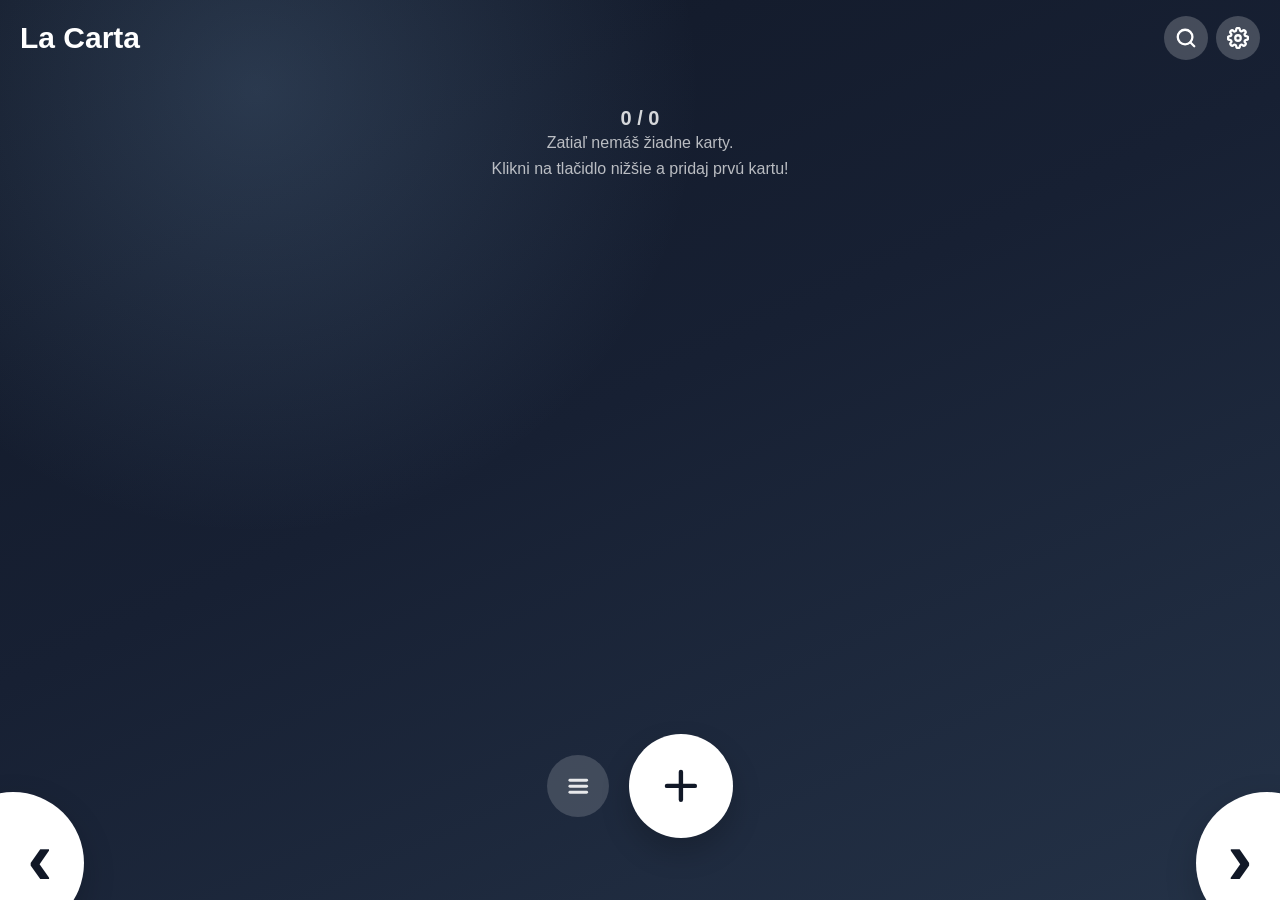
<file: index.html>
<!DOCTYPE html>
<html lang="sk">
<head>
  <meta charset="UTF-8">
  <meta name="viewport" content="width=device-width, initial-scale=1.0, viewport-fit=cover">
  <meta name="theme-color" content="#4A90D9">
  <meta name="apple-mobile-web-app-capable" content="yes">
  <title>La Carta</title>
  <link rel="manifest" href="manifest.json">
  <link rel="icon" href="icons/icon-192.png" type="image/png">
  <link rel="apple-touch-icon" href="icons/icon-192.png">
  <link rel="stylesheet" href="css/style.css">
</head>
<body>
  <div id="update-banner" class="app-banner hidden">
    <span>Je dostupná nová verzia.</span>
    <button id="btn-update-app" type="button">Aktualizovať</button>
  </div>
  <div id="app">
    <header id="header">
      <h1>La Carta</h1>
      <div class="header-actions" id="header-actions">
        <button id="btn-search" aria-label="Hľadať"><svg viewBox="0 0 24 24" fill="none" stroke="currentColor" stroke-width="2.5" stroke-linecap="round" stroke-linejoin="round"><circle cx="11" cy="11" r="8"/><line x1="21" y1="21" x2="16.65" y2="16.65"/></svg></button>
        <button id="btn-settings" aria-label="Nastavenia"><svg viewBox="0 0 24 24" fill="none" stroke="currentColor" stroke-width="2.5" stroke-linecap="round" stroke-linejoin="round"><circle cx="12" cy="12" r="3"/><path d="M19.4 15a1.65 1.65 0 0 0 .33 1.82l.06.06a2 2 0 0 1-2.83 2.83l-.06-.06a1.65 1.65 0 0 0-1.82-.33 1.65 1.65 0 0 0-1 1.51V21a2 2 0 0 1-4 0v-.09A1.65 1.65 0 0 0 9 19.4a1.65 1.65 0 0 0-1.82.33l-.06.06a2 2 0 0 1-2.83-2.83l.06-.06A1.65 1.65 0 0 0 4.68 15a1.65 1.65 0 0 0-1.51-1H3a2 2 0 0 1 0-4h.09A1.65 1.65 0 0 0 4.6 9a1.65 1.65 0 0 0-.33-1.82l-.06-.06a2 2 0 0 1 2.83-2.83l.06.06A1.65 1.65 0 0 0 9 4.68a1.65 1.65 0 0 0 1-1.51V3a2 2 0 0 1 4 0v.09a1.65 1.65 0 0 0 1 1.51 1.65 1.65 0 0 0 1.82-.33l.06-.06a2 2 0 0 1 2.83 2.83l-.06.06A1.65 1.65 0 0 0 19.4 9a1.65 1.65 0 0 0 1.51 1H21a2 2 0 0 1 0 4h-.09a1.65 1.65 0 0 0-1.51 1z"/></svg></button>
      </div>
      <div id="search-bar" class="hidden">
        <input type="text" id="search-input" placeholder="Hľadať kartu..." autocomplete="off">
        <button id="btn-search-close" aria-label="Zatvoriť hľadanie">✕</button>
      </div>
    </header>
    <div id="search-feedback" class="hidden"></div>
    <main id="main">
      <div id="card-counter">0 / 0</div>
      <div id="card-area">
        <div id="card-container" class="splide">
          <div class="splide__track">
            <div class="splide__list"></div>
          </div>
        </div>
      </div>
      <div class="nav-bottom" id="nav-bottom">
        <button id="btn-prev" class="nav-arrow" aria-label="Predchádzajúca karta">‹</button>
        <div class="nav-center">
          <button
            id="btn-favorites-view"
            class="nav-secondary"
            type="button"
            aria-label="Zobraziť obľúbené karty"
            aria-pressed="false"
          >
            <svg aria-hidden="true" viewBox="0 0 24 24" fill="none" stroke="currentColor" stroke-width="2.5" stroke-linecap="round">
              <line x1="5" y1="7" x2="19" y2="7"/>
              <line x1="5" y1="12" x2="19" y2="12"/>
              <line x1="5" y1="17" x2="19" y2="17"/>
            </svg>
          </button>
          <button id="btn-add" type="button" aria-label="Pridať kartu"><svg viewBox="0 0 24 24" fill="none" stroke="currentColor" stroke-width="2.5" stroke-linecap="round"><line x1="12" y1="5" x2="12" y2="19"/><line x1="5" y1="12" x2="19" y2="12"/></svg></button>
          <button
            id="btn-card-favorite"
            class="nav-secondary hidden"
            type="button"
            aria-label="Pridať kartu medzi obľúbené"
            aria-pressed="false"
          >☆</button>
        </div>
        <button id="btn-next" class="nav-arrow" aria-label="Ďalšia karta">›</button>
      </div>
      <div id="empty-state" class="hidden">
        <p>Zatiaľ nemáš žiadne karty.</p>
        <p>Klikni na tlačidlo nižšie a pridaj prvú kartu!</p>
      </div>
      <div id="favorites-empty-state" class="hidden">
        <p>Zatiaľ si nepridal žiadne obľúbené karty.</p>
        <button id="btn-fav-show-all" type="button">Zobraziť všetky karty</button>
      </div>
    </main>
  </div>

  <div id="modal-overlay" class="hidden">
    <div id="modal">
      <div class="sheet-handle" aria-hidden="true"></div>
      <h2 id="modal-title">Nová karta</h2>
      <form id="card-form">
        <div class="form-group">
          <label for="input-front">Slovo / Fráza</label>
          <input type="text" id="input-front" required autocomplete="off">
        </div>
        <div class="form-group">
          <label for="input-hint">Pomôcka (voliteľné)</label>
          <input type="text" id="input-hint" autocomplete="off">
        </div>
        <div class="form-group">
          <label for="input-back">Preklad</label>
          <div class="input-with-button">
            <input type="text" id="input-back" required autocomplete="off">
            <button type="button" id="btn-translate" title="Automaticky preložiť" aria-label="Automaticky preložiť"><svg viewBox="0 0 24 24"><circle cx="12" cy="12" r="10"/><path d="M2 12h20"/><path d="M12 2a15.3 15.3 0 0 1 0 20"/><path d="M12 2a15.3 15.3 0 0 0 0 20"/></svg></button>
          </div>
          <p id="translation-feedback" class="form-feedback hidden"></p>
        </div>
        <div class="form-group">
          <label>Farba karty</label>
          <div id="color-picker"></div>
        </div>
        <div class="form-actions">
          <button type="button" id="btn-delete" class="btn-danger hidden" aria-label="Vymazať kartu">Vymazať</button>
          <button type="button" id="btn-cancel">Zrušiť</button>
          <button type="submit" id="btn-save">Pridať</button>
        </div>
      </form>
    </div>
  </div>

  <div id="settings-overlay" class="hidden">
    <div id="settings-modal">
      <div class="sheet-handle" aria-hidden="true"></div>
      <div class="settings-header">
        <h2 id="settings-title">Nastavenia</h2>
        <button id="btn-settings-close" class="settings-close-icon" aria-label="Zavrieť nastavenia">✕</button>
      </div>

      <div id="settings-menu" class="settings-view">
        <button class="settings-menu-item" type="button" data-settings-view="translation" aria-label="Preklad">
          <span>Preklad</span>
          <small>Jazyky automatického prekladu</small>
          <span class="settings-menu-arrow" aria-hidden="true"></span>
        </button>
        <button class="settings-menu-item" type="button" data-settings-view="font" aria-label="Písmo">
          <span>Písmo</span>
          <small>Veľkosť textu na kartách</small>
          <span class="settings-menu-arrow" aria-hidden="true"></span>
        </button>
        <button class="settings-menu-item" type="button" data-settings-view="navigation" aria-label="Navigácia">
          <span>Navigácia</span>
          <small>Zobrazenie šípok</small>
          <span class="settings-menu-arrow" aria-hidden="true"></span>
        </button>
        <button class="settings-menu-item" type="button" data-settings-view="data" aria-label="Import / export">
          <span>Import / export</span>
          <small>Zálohovanie kariet</small>
          <span class="settings-menu-arrow" aria-hidden="true"></span>
        </button>
      </div>

      <div id="settings-view-translation" class="settings-view settings-detail hidden">
        <button class="settings-back" type="button">← Nastavenia</button>
        <h3 class="settings-detail-title">Preklad</h3>
        <div class="translation-controls">
          <label for="select-source-lang">
            Z jazyka
            <select id="select-source-lang">
              <option value="sk">Slovenčina</option>
              <option value="en">Angličtina</option>
              <option value="de">Nemčina</option>
              <option value="es">Španielčina</option>
              <option value="it">Taliančina</option>
            </select>
          </label>
          <label for="select-target-lang">
            Do jazyka
            <select id="select-target-lang">
              <option value="sk">Slovenčina</option>
              <option value="en">Angličtina</option>
              <option value="de">Nemčina</option>
              <option value="es">Španielčina</option>
              <option value="it">Taliančina</option>
            </select>
          </label>
        </div>
      </div>

      <div id="settings-view-font" class="settings-view settings-detail hidden">
        <button class="settings-back" type="button">← Nastavenia</button>
        <h3 class="settings-detail-title">Písmo</h3>
        <div class="font-size-control">
          <label>Slovo (predná strana)</label>
          <div class="font-size-adjuster">
            <button type="button" class="font-size-btn" id="btn-front-minus">−</button>
            <span class="font-size-value" id="front-size-value">100%</span>
            <button type="button" class="font-size-btn" id="btn-front-plus">+</button>
          </div>
          <div class="font-preview" id="front-preview">slovo</div>
        </div>
        <div class="font-size-control">
          <label>Preklad (zadná strana)</label>
          <div class="font-size-adjuster">
            <button type="button" class="font-size-btn" id="btn-back-minus">−</button>
            <span class="font-size-value" id="back-size-value">100%</span>
            <button type="button" class="font-size-btn" id="btn-back-plus">+</button>
          </div>
          <div class="font-preview" id="back-preview">translation</div>
        </div>
      </div>

      <div id="settings-view-navigation" class="settings-view settings-detail hidden">
        <button class="settings-back" type="button">← Nastavenia</button>
        <h3 class="settings-detail-title">Navigácia</h3>
        <div class="settings-toggle">
          <span>Navigačné šípky</span>
          <label class="toggle">
            <input type="checkbox" id="toggle-arrows" checked>
            <span class="toggle-slider"></span>
          </label>
        </div>
      </div>

      <div id="settings-view-data" class="settings-view settings-detail hidden">
        <button class="settings-back" type="button">← Nastavenia</button>
        <h3 class="settings-detail-title">Import / export</h3>
        <div class="settings-actions">
          <button id="btn-export" class="settings-btn">Exportovať karty</button>
          <button id="btn-import" class="settings-btn">Importovať karty</button>
        </div>
        <p class="settings-info">Export vytvorí .json súbor so všetkými kartami. Import nahradí existujúce karty.</p>
      </div>
    </div>
  </div>

  <div id="confirm-overlay" class="hidden">
    <div id="confirm-dialog">
      <h2 id="confirm-title">Importovať karty?</h2>
      <p id="confirm-message">Import nahradí všetky existujúce karty.</p>
      <div class="confirm-actions">
        <button type="button" id="btn-confirm-cancel">Zrušiť</button>
        <button type="button" id="btn-confirm-ok">Importovať</button>
      </div>
    </div>
  </div>

  <div id="toast" class="toast hidden" role="status" aria-live="polite"></div>

  <script type="module" src="js/app.js"></script>
</body>
</html>
</file>
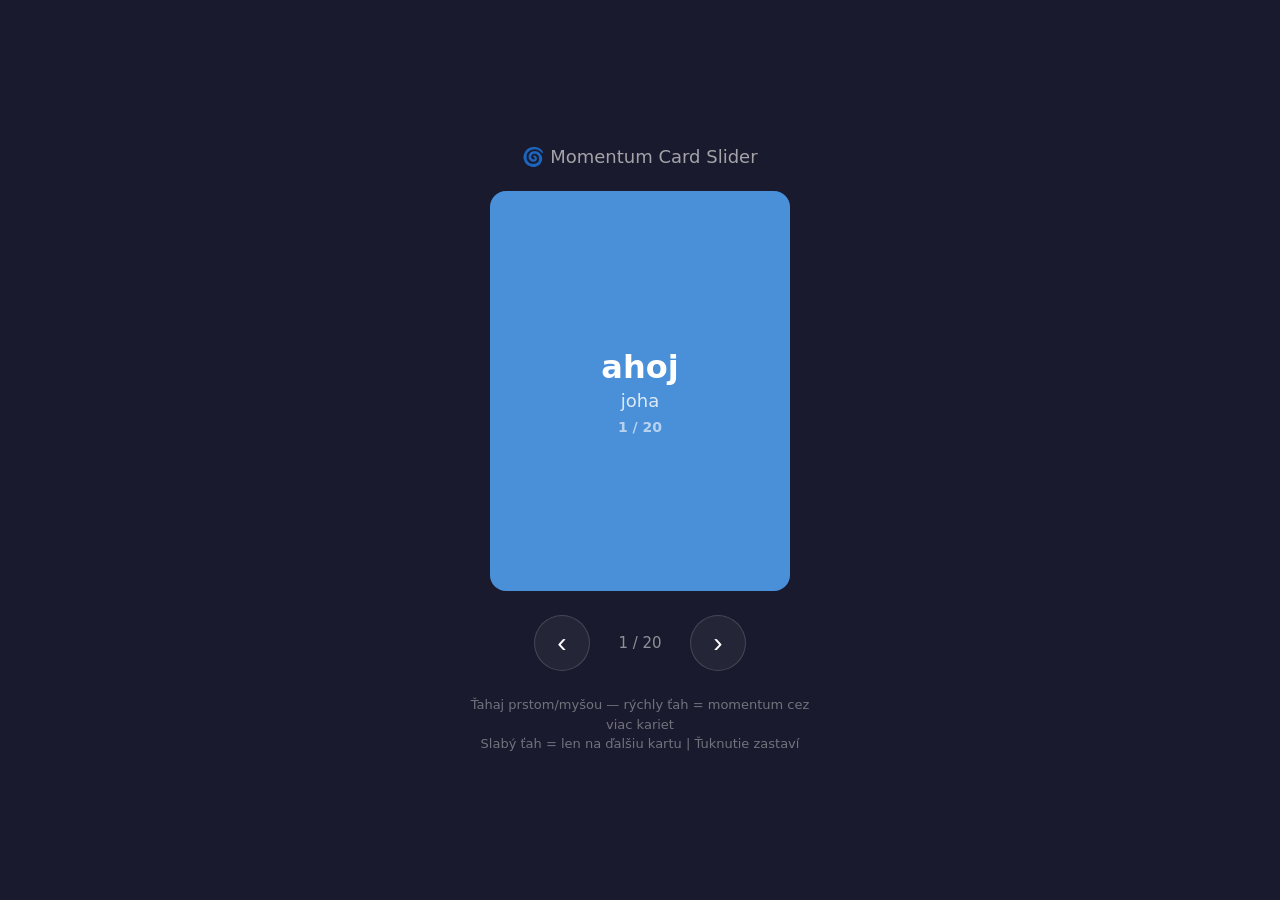
<file: prototype-momentum.html>
<!DOCTYPE html>
<html lang="sk">
<head>
<meta charset="UTF-8">
<meta name="viewport" content="width=device-width, initial-scale=1.0">
<title>Momentum Card Slider — Prototyp</title>
<style>
  * { margin: 0; padding: 0; box-sizing: border-box; }
  body {
    font-family: -apple-system, system-ui, sans-serif;
    background: #1a1a2e;
    display: flex;
    flex-direction: column;
    align-items: center;
    justify-content: center;
    min-height: 100vh;
    gap: 24px;
    color: #ddd;
    padding: 20px;
    user-select: none;
  }
  h1 { font-size: 18px; opacity: 0.7; font-weight: 400; }

  #viewport {
    width: 300px;
    height: 400px;
    overflow: hidden;
    border-radius: 16px;
    position: relative;
    background: #16213e;
    touch-action: none;
    cursor: grab;
  }
  #viewport:active { cursor: grabbing; }

  #track {
    display: flex;
    height: 100%;
    transition: none;
    will-change: transform;
  }

  .card {
    min-width: 300px;
    height: 100%;
    display: flex;
    flex-direction: column;
    align-items: center;
    justify-content: center;
    font-size: 32px;
    font-weight: 700;
    color: white;
    padding: 30px;
    position: relative;
    flex-shrink: 0;
  }
  .card .index {
    font-size: 14px;
    opacity: 0.6;
    margin-top: 8px;
  }
  .card .sub {
    font-size: 18px;
    font-weight: 400;
    opacity: 0.8;
    margin-top: 4px;
  }

  .controls {
    display: flex;
    gap: 20px;
    align-items: center;
  }
  .controls button {
    font-size: 28px;
    width: 56px;
    height: 56px;
    border-radius: 50%;
    border: 1px solid rgba(255,255,255,0.15);
    background: rgba(255,255,255,0.05);
    color: white;
    cursor: pointer;
    transition: background 0.15s;
  }
  .controls button:hover { background: rgba(255,255,255,0.12); }
  .controls button:active { background: rgba(255,255,255,0.2); }

  #counter {
    font-size: 15px;
    opacity: 0.6;
    min-width: 60px;
    text-align: center;
  }

  .legend {
    font-size: 13px;
    opacity: 0.45;
    text-align: center;
    max-width: 360px;
    line-height: 1.5;
  }
</style>
</head>
<body>

<h1>🌀 Momentum Card Slider</h1>

<div id="viewport">
  <div id="track"></div>
</div>

<div class="controls">
  <button id="prevBtn">‹</button>
  <span id="counter">1 / 10</span>
  <button id="nextBtn">›</button>
</div>

<div class="legend">
  Ťahaj prstom/myšou — rýchly ťah = momentum cez viac kariet<br>
  Slabý ťah = len na ďalšiu kartu | Ťuknutie zastaví
</div>

<script>
const COLORS = [
  '#4A90D9', '#E74C3C', '#2ECC71', '#F39C12', '#9B59B6',
  '#1ABC9C', '#E67E22', '#3498DB', '#E91E63', '#00BCD4',
  '#8BC34A', '#FF5722', '#607D8B', '#FF9800', '#795548',
  '#673AB7', '#009688', '#F44336', '#3F51B5', '#CDDC39'
];
const WORDS = [
  'ahoj', 'svet', 'kniha', 'stôl', 'voda',
  'more', 'hora', 'rieka', 'dom', 'strom',
  'auto', 'vták', 'obloha', 'noc', 'deň',
  'slon', 'mačka', 'pes', 'kvet', 'hviezda'
];

const PER_PAGE = 300; // card width = viewport width

let items = WORDS.map((w, i) => ({
  word: w,
  hint: w.split('').reverse().join(''),
  color: COLORS[i % COLORS.length]
}));

const track = document.getElementById('track');
const counter = document.getElementById('counter');

// Render
track.innerHTML = items.map((item, i) => `
  <div class="card" style="background:${item.color}">
    <div>${item.word}</div>
    <div class="sub">${item.hint}</div>
    <div class="index">${i + 1} / ${items.length}</div>
  </div>
`).join('');

// ── Momentum engine ──────────────────────────────────

let currentIndex = 0;
let offset = 0;           // px offset from snapped position
let velocity = 0;
let isDragging = false;
let isAnimating = false;
let lastX = 0;
let lastTime = 0;
let velocitySamples = [];

const VMAX = 3000;        // max momentum px/s
const FRICTION = 0.92;    // per-frame multiplier
const V_THRESHOLD = 8;    // below this, snap
const SNAP_DURATION = 200;

let snapAnim = null;      // { start, from, to, startTime }

function render() {
  let x = -currentIndex * PER_PAGE + offset;
  track.style.transform = `translateX(${x}px)`;
  counter.textContent = `${currentIndex + 1} / ${items.length}`;
}

function snapTo(index, animate = true) {
  index = Math.max(0, Math.min(items.length - 1, index));
  velocity = 0;
  isAnimating = false;

  if (index === currentIndex && Math.abs(offset) < 1) {
    currentIndex = index;
    offset = 0;
    render();
    return;
  }

  if (!animate) {
    currentIndex = index;
    offset = 0;
    render();
    return;
  }

  snapAnim = {
    start: performance.now(),
    from: offset,
    to: 0,
    fromIndex: currentIndex,
    toIndex: index
  };
  currentIndex = index;

  function tick(now) {
    let t = (now - snapAnim.start) / SNAP_DURATION;
    if (t >= 1) {
      offset = 0;
      render();
      snapAnim = null;
      return;
    }
    // ease-out cubic
    let ease = 1 - Math.pow(1 - t, 3);
    offset = snapAnim.from + (snapAnim.to - snapAnim.from) * ease;
    render();
    requestAnimationFrame(tick);
  }
  requestAnimationFrame(tick);
}

function applyMomentum() {
  if (isDragging) return;
  if (snapAnim) return;

  if (Math.abs(velocity) < V_THRESHOLD && Math.abs(offset) < 2) {
    // Snap to nearest
    let nearest = Math.round(offset / PER_PAGE);
    snapTo(currentIndex + nearest);
    return;
  }

  isAnimating = true;
  offset += velocity * (1 / 60);
  velocity *= FRICTION;

  // Clamp to bounds with bounce
  let totalWidth = items.length * PER_PAGE;
  let maxOffset = (items.length - 1) * PER_PAGE;
  let currentPos = currentIndex * PER_PAGE - offset;

  if (currentPos < 0) {
    velocity *= -0.3;
    offset = -currentIndex * PER_PAGE;
  } else if (currentPos > (items.length - 1) * PER_PAGE) {
    velocity *= -0.3;
    offset = (items.length - 1 - currentIndex) * PER_PAGE;
  }

  // Accumulate offset into index
  while (Math.abs(offset) >= PER_PAGE * 0.5) {
    if (offset > 0 && currentIndex > 0) {
      offset -= PER_PAGE;
      currentIndex--;
    } else if (offset < 0 && currentIndex < items.length - 1) {
      offset += PER_PAGE;
      currentIndex++;
    } else {
      break;
    }
  }

  // Clamp
  if (currentIndex <= 0 && offset > 0) offset *= 0.5;
  if (currentIndex >= items.length - 1 && offset < 0) offset *= 0.5;

  render();

  if (Math.abs(velocity) > V_THRESHOLD || Math.abs(offset) > 2) {
    requestAnimationFrame(applyMomentum);
  } else {
    isAnimating = false;
    offset = 0;
    render();
  }
}

// ── Drag handlers ────────────────────────────────────

function startDrag(x) {
  isDragging = true;
  lastX = x;
  lastTime = performance.now();
  velocitySamples = [];
  if (snapAnim) snapAnim = null;
  velocity = 0;
}

function moveDrag(x) {
  if (!isDragging) return;
  let dx = x - lastX;
  let now = performance.now();
  let dt = now - lastTime;

  if (dt > 0) {
    let v = dx / dt * 1000;
    velocitySamples.push(v);
    if (velocitySamples.length > 5) velocitySamples.shift();
  }

  offset += dx;
  lastX = x;
  lastTime = now;
  render();
}

function endDrag() {
  if (!isDragging) return;
  isDragging = false;

  // Compute average velocity from last samples
  if (velocitySamples.length > 0) {
    velocity = velocitySamples.reduce((a, b) => a + b, 0) / velocitySamples.length;
    // Clamp
    velocity = Math.max(-VMAX, Math.min(VMAX, velocity));
  } else {
    velocity = 0;
  }

  applyMomentum();
}

// ── Mouse ────────────────────────────────────────────

const vp = document.getElementById('viewport');

vp.addEventListener('mousedown', e => {
  startDrag(e.clientX);
  e.preventDefault();
});

window.addEventListener('mousemove', e => {
  if (!isDragging) return;
  moveDrag(e.clientX);
});

window.addEventListener('mouseup', () => {
  if (isDragging) endDrag();
});

// ── Touch ────────────────────────────────────────────

vp.addEventListener('touchstart', e => {
  startDrag(e.touches[0].clientX);
}, { passive: true });

vp.addEventListener('touchmove', e => {
  if (!isDragging) return;
  moveDrag(e.touches[0].clientX);
}, { passive: true });

vp.addEventListener('touchend', () => {
  if (isDragging) endDrag();
});

// ── Buttons ──────────────────────────────────────────

document.getElementById('prevBtn').addEventListener('click', () => {
  snapTo(currentIndex - 1);
});
document.getElementById('nextBtn').addEventListener('click', () => {
  snapTo(currentIndex + 1);
});

// ── Init ─────────────────────────────────────────────
render();

// ── Click/tap to stop momentum ───────────────────────
vp.addEventListener('click', () => {
  if (isAnimating) {
    velocity = 0;
  }
});
</script>
</body>
</html>
</file>
<file: css/style.css>
*,
*::before,
*::after {
  box-sizing: border-box;
  margin: 0;
  padding: 0;
}

:root {
  --primary: #4A90D9;
  --primary-strong: #2f6fb1;
  --bg: #172033;
  --card-bg: #faf4e9;
  /* pastel matte card background */
  --text: #333333;
  --text-secondary: #888888;
  --radius: 16px;
  --shadow: 0 4px 20px rgba(0, 0, 0, 0.12);
}

html,
body {
  height: 100%;
  overflow: hidden;
  font-family: -apple-system, BlinkMacSystemFont, 'Segoe UI', Roboto, sans-serif;
  background:
    radial-gradient(circle at 20% 10%, rgba(126, 166, 205, 0.22), transparent 34%),
    linear-gradient(155deg, #111827 0%, #172033 46%, #243247 100%);
  color: var(--text);
  -webkit-tap-highlight-color: transparent;
  touch-action: manipulation;
  user-select: none;
}

#app {
  height: 100%;
  display: flex;
  flex-direction: column;
}

.app-banner {
  position: fixed;
  left: 16px;
  right: 16px;
  top: max(12px, env(safe-area-inset-top));
  z-index: 220;
  display: flex;
  align-items: center;
  justify-content: space-between;
  gap: 12px;
  padding: 12px 14px;
  border-radius: 14px;
  background: white;
  color: var(--text);
  box-shadow: 0 8px 26px rgba(0, 0, 0, 0.22);
  font-size: 14px;
  font-weight: 600;
}

.app-banner button {
  border: none;
  border-radius: 10px;
  padding: 9px 12px;
  background: var(--primary);
  color: white;
  font-weight: 650;
  cursor: pointer;
}

#header {
  display: flex;
  justify-content: space-between;
  align-items: center;
  padding: 16px 20px;
  background: transparent;
  color: white;
  flex-shrink: 0;
}

#header h1 {
  font-size: 30px;
  font-weight: 650;
  letter-spacing: 0;
  line-height: 1;
}

.header-actions {
  display: flex;
  gap: 8px;
}

#btn-search {
  width: 44px;
  height: 44px;
  border: none;
  background: rgba(255, 255, 255, 0.2);
  color: white;
  border-radius: 50%;
  cursor: pointer;
  display: flex;
  align-items: center;
  justify-content: center;
  transition: background 0.2s;
}

#btn-search svg {
  width: 22px;
  height: 22px;
  fill: none;
  stroke: currentColor;
  stroke-width: 2.5;
  stroke-linecap: round;
  stroke-linejoin: round;
}

#btn-search:active {
  background: rgba(255, 255, 255, 0.35);
}

#search-bar {
  display: flex;
  align-items: center;
  gap: 8px;
  flex: 1;
  margin-left: 12px;
}

#search-bar.hidden {
  display: none;
}

#search-input {
  flex: 1;
  padding: 10px 14px;
  border: none;
  border-radius: 10px;
  font-size: 16px;
  outline: none;
  background: rgba(255, 255, 255, 0.25);
  color: white;
}

#search-input::placeholder {
  color: rgba(255, 255, 255, 0.6);
}

#btn-search-close {
  width: 36px;
  height: 36px;
  border: none;
  background: rgba(255, 255, 255, 0.2);
  color: white;
  font-size: 16px;
  border-radius: 50%;
  cursor: pointer;
  display: flex;
  align-items: center;
  justify-content: center;
}

#btn-search-close:active {
  background: rgba(255, 255, 255, 0.35);
}

#search-feedback {
  text-align: center;
  padding: 6px 16px;
  font-size: 13px;
  color: white;
  background: rgba(0, 0, 0, 0.3);
  flex-shrink: 0;
}

#search-feedback.hidden {
  display: none;
}

#btn-settings {
  width: 44px;
  height: 44px;
  border: none;
  background: rgba(255, 255, 255, 0.2);
  color: white;
  border-radius: 50%;
  cursor: pointer;
  display: flex;
  align-items: center;
  justify-content: center;
  transition: background 0.2s;
}

#btn-settings svg {
  width: 22px;
  height: 22px;
  fill: none;
  stroke: currentColor;
  stroke-width: 2.5;
  stroke-linecap: round;
  stroke-linejoin: round;
}

#btn-settings:active {
  background: rgba(255, 255, 255, 0.35);
}

#main {
  flex: 1;
  display: flex;
  flex-direction: column;
  align-items: center;
  justify-content: flex-start;
  position: relative;
  overflow: hidden;
  padding-top: clamp(16px, 3vh, 34px);
  padding-bottom: max(148px, calc(126px + env(safe-area-inset-bottom)));
}

#empty-state {
  text-align: center;
  color: rgba(255, 255, 255, 0.7);
  line-height: 1.6;
}

/* ── Card area and slider ── */

#card-area {
  display: flex;
  align-items: center;
  justify-content: center;
  width: 100%;
  flex-shrink: 0;
  margin-top: clamp(4px, 1vh, 12px);
}

.splide {
  --slide-width: min(66vw, 340px);
  --card-height: max(300px, min(52vh, 460px));
  width: 100vw;
  height: min(58vh, 520px);
  min-height: 330px;
  padding: clamp(10px, 2vh, 24px) 0 clamp(10px, 2vh, 24px) 0;
  overflow: hidden;
}

.splide__track {
  position: relative;
  overflow: visible;
  height: 100%;
  width: 100%;
  touch-action: pan-y;
}

.splide__list {
  --slide-gap: clamp(22px, 7vw, 42px);
  --slide-step: calc(var(--slide-width) + var(--slide-gap));
  --center-slot: 2;
  --drag-offset: 0px;
  --transition-offset: 0px;
  display: flex;
  gap: var(--slide-gap);
  height: 100%;
  transform: translate3d(
    calc(
      (100vw - var(--slide-width)) / 2
      - (var(--center-slot) * var(--slide-step))
      + var(--drag-offset)
      + var(--transition-offset)
    ),
    0,
    0
  );
}

.splide__list.is-animating {
  transition: transform 0.32s cubic-bezier(.2, .8, .2, 1);
  will-change: transform;
}

.splide__list.is-dragging {
  transition: none;
  will-change: transform;
}

.splide__slide {
  flex: 0 0 var(--slide-width);
  display: flex;
  align-items: center;
  justify-content: center;
  padding: 10px;
  height: 100%;
  pointer-events: none;
}

.splide__slide .card {
  width: 100%;
  height: var(--card-height);
  cursor: pointer;
  position: relative;
  transform-style: preserve-3d;
  transition: transform 0.35s ease;
}

.splide__slide.is-active {
  pointer-events: auto;
}

.splide__slide .card.flipped {
  transform: rotateY(180deg);
}

@media (prefers-reduced-motion: reduce) {
  .splide__list {
    transition-duration: 0.01ms !important;
  }
}

.splide__slide .card-inner {
  position: relative;
  width: 100%;
  height: 100%;
  border-radius: var(--radius);
  box-shadow: 0 4px 15px rgba(0, 0, 0, 0.2);
  background: var(--card-bg);
}

.splide__slide .card-front,
.splide__slide .card-back {
  position: absolute;
  inset: 0;
  backface-visibility: hidden;
  -webkit-backface-visibility: hidden;
  border-radius: var(--radius);
  display: flex;
  flex-direction: column;
  align-items: center;
  justify-content: center;
  padding: clamp(10px, 2.5vw, 20px);
  overflow: hidden;
}

.splide__slide .card-back {
  transform: rotateY(180deg);
}

.splide__slide .card-front-text {
  font-size: calc(clamp(16px, 4.5vw, 32px) * var(--font-scale-front, 1));
  font-weight: 700;
  text-align: center;
  word-break: break-word;
  color: white;
  max-width: 100%;
}

.splide__slide.is-active .card-front-text {
  font-size: calc(clamp(26px, 8vw, 58px) * var(--font-scale-front, 1));
}

.splide__slide .hint {
  font-size: clamp(9px, 2vw, 12px);
  color: white;
  font-style: italic;
  margin-top: 3px;
  text-align: center;
  opacity: 0.85;
  max-width: 100%;
}

.splide__slide.is-active .hint {
  font-size: clamp(11px, 2.8vw, 15px);
  margin-top: 5px;
}

.splide__slide .card-back-text {
  font-size: calc(clamp(14px, 3.5vw, 24px) * var(--font-scale-back, 1));
  text-align: center;
  word-break: break-word;
  color: white;
  max-width: 100%;
}

.splide__slide.is-active .card-back-text {
  font-size: calc(clamp(18px, 5.5vw, 36px) * var(--font-scale-back, 1));
}

.splide__slide .card-back-actions {
  position: absolute;
  bottom: clamp(4px, 1.5vh, 10px);
  display: flex;
  gap: clamp(4px, 1.5vw, 10px);
}

.splide__slide .card-back-actions button {
  background: rgba(0, 0, 0, 0.15);
  border: none;
  cursor: pointer;
  width: clamp(22px, 5vw, 32px);
  height: clamp(22px, 5vw, 32px);
  border-radius: 50%;
  display: flex;
  align-items: center;
  justify-content: center;
  opacity: 0.8;
  transition: opacity 0.2s, background 0.2s;
  color: white;
}

.splide__slide .card-back-actions button svg {
  width: 60%;
  height: 60%;
  fill: none;
  stroke: currentColor;
  stroke-width: 2;
  stroke-linecap: round;
  stroke-linejoin: round;
}

.splide__slide .card-back-actions button:active {
  opacity: 1;
  background: rgba(0, 0, 0, 0.25);
}

.splide__slide.is-active .card-back-actions button {
  width: clamp(26px, 5vw, 38px);
  height: clamp(26px, 5vw, 38px);
}

/* ── Nav bottom ── */

.nav-bottom {
  position: absolute;
  left: 0;
  right: 0;
  bottom: 0;
  height: max(140px, calc(118px + env(safe-area-inset-bottom)));
  pointer-events: none;
}

.nav-arrow {
  position: absolute;
  bottom: calc(-34px + env(safe-area-inset-bottom));
  width: clamp(112px, 29vw, 142px);
  height: clamp(112px, 29vw, 142px);
  border: none;
  background: white;
  color: #111827;
  font-size: clamp(54px, 14vw, 76px);
  font-weight: 700;
  border-radius: 50%;
  cursor: pointer;
  display: flex;
  align-items: center;
  justify-content: center;
  transition: opacity 0.2s, transform 0.15s;
  box-shadow: 0 12px 32px rgba(0, 0, 0, 0.18);
  line-height: 1;
  pointer-events: auto;
}

.nav-arrow:active {
  transform: scale(0.94);
}

#btn-prev {
  left: clamp(-58px, -11vw, -36px);
  padding-left: clamp(38px, 9vw, 54px);
  padding-bottom: 10px;
}

#btn-next {
  right: clamp(-58px, -11vw, -36px);
  padding-right: clamp(38px, 9vw, 54px);
  padding-bottom: 10px;
}

.nav-arrow.hidden {
  display: none;
}

/* ── Card counter ── */

#card-counter {
  text-align: center;
  padding: 4px 12px 0;
  font-size: clamp(16px, 4vw, 20px);
  font-weight: 650;
  color: rgba(255, 255, 255, 0.82);
  flex-shrink: 0;
  letter-spacing: 0;
}

.nav-center {
  position: absolute;
  left: 50%;
  bottom: max(62px, calc(46px + env(safe-area-inset-bottom)));
  transform: translateX(-50%);
  display: flex;
  align-items: center;
  gap: clamp(12px, 4vw, 20px);
  pointer-events: auto;
}

.nav-secondary {
  width: clamp(48px, 14vw, 62px);
  height: clamp(48px, 14vw, 62px);
  border: none;
  border-radius: 50%;
  background: rgba(255, 255, 255, 0.16);
  color: rgba(255, 255, 255, 0.88);
  display: flex;
  align-items: center;
  justify-content: center;
  flex-shrink: 0;
  font-size: clamp(22px, 6vw, 30px);
  line-height: 1;
  cursor: pointer;
  pointer-events: auto;
  transition: background 0.2s, transform 0.15s;
}

.nav-secondary svg {
  width: 46%;
  height: 46%;
}

.nav-secondary[aria-pressed="true"] {
  background: rgba(255, 255, 255, 0.32);
  color: white;
}

.nav-secondary:active {
  background: rgba(255, 255, 255, 0.28);
  transform: scale(0.92);
}

.nav-secondary:disabled {
  cursor: default;
}

#btn-add {
  position: static;
  width: clamp(80px, 23vw, 104px);
  height: clamp(80px, 23vw, 104px);
  border: none;
  border-radius: 50%;
  background: white;
  color: #111827;
  box-shadow: 0 14px 30px rgba(0, 0, 0, 0.2);
  display: flex;
  align-items: center;
  justify-content: center;
  flex-shrink: 0;
  cursor: pointer;
  pointer-events: auto;
  transition: background 0.2s, transform 0.15s;
}

#btn-add svg {
  width: 46%;
  height: 46%;
  stroke-width: 2.2;
}

#btn-add:active {
  background: #f6f6f6;
  transform: scale(0.94);
}

/* ── Modal ── */

#modal-overlay {
  position: fixed;
  inset: 0;
  background: rgba(0, 0, 0, 0.4);
  display: flex;
  align-items: flex-end;
  z-index: 100;
  transition: opacity 0.2s;
}

#modal-overlay.hidden {
  display: none;
}

#modal {
  background: white;
  width: 100%;
  max-height: 90vh;
  border-radius: 20px 20px 0 0;
  padding: 24px 24px max(24px, env(safe-area-inset-bottom));
  overflow-y: auto;
  touch-action: pan-y;
  transition: transform 0.22s ease;
}

#modal-title {
  font-size: 20px;
  margin-bottom: 20px;
}

.sheet-handle {
  width: 44px;
  height: 5px;
  border-radius: 999px;
  background: #d8d8d8;
  margin: -10px auto 18px;
}

.sheet-dragging {
  transition: none !important;
  cursor: grabbing;
}

.form-group {
  margin-bottom: 16px;
}

.form-group label {
  display: block;
  font-size: 14px;
  color: var(--text-secondary);
  margin-bottom: 6px;
}

.form-group input {
  width: 100%;
  padding: 12px 14px;
  border: 2px solid #e0e0e0;
  border-radius: 10px;
  font-size: 16px;
  outline: none;
  transition: border-color 0.2s;
}

.form-group input:focus {
  border-color: var(--primary);
}

.input-with-button {
  display: flex;
  gap: 8px;
}

.input-with-button input {
  flex: 1;
}

#btn-translate {
  width: 48px;
  min-width: 48px;
  border: 2px solid #e0e0e0;
  border-radius: 10px;
  background: white;
  cursor: pointer;
  transition: border-color 0.2s;
  color: var(--primary);
  display: flex;
  align-items: center;
  justify-content: center;
}

#btn-translate svg {
  width: 21px;
  height: 21px;
  fill: none;
  stroke: currentColor;
  stroke-width: 2.3;
  stroke-linecap: round;
  stroke-linejoin: round;
}

#btn-translate:active {
  border-color: var(--primary);
}

.form-feedback {
  margin-top: 8px;
  font-size: 13px;
  line-height: 1.35;
}

.form-feedback-error {
  color: #c0392b;
}

.form-feedback-muted {
  color: var(--text-secondary);
}

#color-picker {
  display: flex;
  flex-wrap: wrap;
  gap: 8px;
}

.color-option {
  width: 36px;
  height: 36px;
  border-radius: 50%;
  cursor: pointer;
  border: 3px solid transparent;
  transition: border-color 0.2s, transform 0.2s;
}

.color-option.selected {
  border-color: var(--text);
  transform: scale(1.15);
}

.form-actions {
  display: flex;
  gap: 12px;
  margin-top: 20px;
}

.form-actions button {
  flex: 1;
  padding: 14px;
  border: none;
  border-radius: 12px;
  font-size: 16px;
  font-weight: 600;
  cursor: pointer;
  transition: opacity 0.2s;
}

.form-actions button:active {
  opacity: 0.7;
}

#btn-cancel {
  background: #f0f0f0;
  color: var(--text);
}

.btn-danger {
  background: #E74C3C !important;
  color: white !important;
}

#btn-save {
  background: var(--primary);
  color: white;
}

/* ── Toggle switch ── */

.settings-toggle {
  display: flex;
  align-items: center;
  justify-content: space-between;
  padding: 2px 0 0;
  font-size: 16px;
  font-weight: 500;
}

.toggle {
  position: relative;
  width: 48px;
  height: 26px;
  cursor: pointer;
  display: inline-block;
}

.toggle input {
  position: absolute;
  opacity: 0;
  width: 0;
  height: 0;
}

.toggle-slider {
  position: absolute;
  inset: 0;
  background: #ccc;
  border-radius: 26px;
  transition: background 0.25s;
}

.toggle-slider::after {
  content: '';
  position: absolute;
  width: 20px;
  height: 20px;
  left: 3px;
  top: 3px;
  background: white;
  border-radius: 50%;
  transition: transform 0.25s;
  box-shadow: 0 1px 3px rgba(0, 0, 0, 0.2);
}

.toggle input:checked+.toggle-slider {
  background: var(--primary);
}

.toggle input:checked+.toggle-slider::after {
  transform: translateX(22px);
}

/* ── Settings ── */

#settings-overlay {
  position: fixed;
  inset: 0;
  background: rgba(0, 0, 0, 0.4);
  display: flex;
  align-items: flex-end;
  z-index: 100;
  transition: opacity 0.2s;
}

#settings-overlay.hidden {
  display: none;
}

#settings-modal {
  background: white;
  width: 100%;
  max-height: 90vh;
  border-radius: 20px 20px 0 0;
  padding: 24px 24px max(24px, env(safe-area-inset-bottom));
  overflow-y: auto;
  touch-action: pan-y;
  transition: transform 0.22s ease;
}

.settings-header {
  display: flex;
  align-items: center;
  justify-content: space-between;
  gap: 16px;
  margin-bottom: 20px;
}

#settings-title {
  font-size: 20px;
}

.settings-close-icon {
  width: 38px;
  height: 38px;
  border: none;
  border-radius: 50%;
  background: #f0f0f0;
  color: var(--text);
  cursor: pointer;
  font-size: 16px;
  line-height: 1;
}

.settings-actions {
  display: flex;
  flex-direction: column;
  gap: 12px;
}

.settings-view {
  min-height: 260px;
}

.settings-menu-item {
  width: 100%;
  padding: 16px 0;
  border: none;
  border-bottom: 1px solid #e8e8e8;
  background: transparent;
  color: var(--text);
  cursor: pointer;
  text-align: left;
  display: flex;
  flex-direction: column;
  gap: 4px;
  position: relative;
}

.settings-menu-arrow {
  position: absolute;
  right: 4px;
  top: 50%;
  width: 10px;
  height: 10px;
  border-top: 2px solid var(--text-secondary);
  border-right: 2px solid var(--text-secondary);
  transform: translateY(-50%) rotate(45deg);
}

.settings-menu-item span {
  font-size: 16px;
  font-weight: 650;
}

.settings-menu-item small {
  max-width: calc(100% - 34px);
  color: var(--text-secondary);
  font-size: 13px;
}

.settings-detail-title {
  font-size: 18px;
  margin-bottom: 18px;
}

.settings-back {
  border: none;
  background: transparent;
  color: var(--primary);
  font-size: 15px;
  font-weight: 650;
  padding: 0;
  margin-bottom: 18px;
  cursor: pointer;
}

.settings-btn {
  padding: 14px;
  border: 2px solid #e0e0e0;
  border-radius: 12px;
  background: white;
  font-size: 16px;
  font-weight: 600;
  cursor: pointer;
  transition: border-color 0.2s;
  text-align: center;
  color: var(--text);
}

.settings-btn:active {
  border-color: var(--primary);
}

.settings-info {
  font-size: 13px;
  color: var(--text-secondary);
  line-height: 1.5;
  margin-top: 12px;
}

.settings-close-icon:active {
  opacity: 0.7;
}

#confirm-overlay {
  position: fixed;
  inset: 0;
  z-index: 240;
  background: rgba(0, 0, 0, 0.42);
  display: flex;
  align-items: flex-end;
  padding: 16px;
}

#confirm-overlay.hidden {
  display: none;
}

#confirm-dialog {
  width: 100%;
  background: white;
  border-radius: 18px;
  padding: 20px;
  box-shadow: 0 10px 30px rgba(0, 0, 0, 0.24);
}

#confirm-title {
  font-size: 20px;
  margin-bottom: 8px;
}

#confirm-message {
  color: var(--text-secondary);
  line-height: 1.45;
  margin-bottom: 18px;
}

.confirm-actions {
  display: flex;
  gap: 12px;
}

.confirm-actions button {
  flex: 1;
  border: none;
  border-radius: 12px;
  padding: 13px;
  font-size: 16px;
  font-weight: 650;
  cursor: pointer;
}

#btn-confirm-cancel {
  background: #f0f0f0;
  color: var(--text);
}

#btn-confirm-ok {
  background: var(--primary);
  color: white;
}

.toast {
  position: fixed;
  left: 16px;
  right: 16px;
  bottom: max(16px, env(safe-area-inset-bottom));
  z-index: 260;
  padding: 13px 16px;
  border-radius: 14px;
  background: rgba(20, 27, 42, 0.94);
  color: white;
  font-size: 14px;
  text-align: center;
  box-shadow: 0 8px 24px rgba(0, 0, 0, 0.22);
}

/* ── Font Size Settings ── */

.settings-section {
  margin-bottom: 24px;
  padding-bottom: 16px;
  border-bottom: 1px solid #e0e0e0;
}

.settings-section:last-child {
  margin-bottom: 0;
  padding-bottom: 0;
  border-bottom: none;
}

.settings-section-title {
  font-size: 14px;
  font-weight: 600;
  color: var(--text-secondary);
  margin-bottom: 14px;
  text-transform: uppercase;
  letter-spacing: 0.05em;
}

.translation-controls {
  display: grid;
  grid-template-columns: 1fr 1fr;
  gap: 12px;
}

.translation-controls label {
  display: flex;
  flex-direction: column;
  gap: 6px;
  font-size: 14px;
  font-weight: 500;
  color: var(--text);
}

.translation-controls select {
  width: 100%;
  padding: 11px 12px;
  border: 2px solid #e0e0e0;
  border-radius: 10px;
  background: white;
  color: var(--text);
  font-size: 15px;
  outline: none;
}

.translation-controls select:focus {
  border-color: var(--primary);
}

.font-size-control {
  margin-bottom: 20px;
}

.font-size-control>label {
  display: block;
  font-size: 14px;
  font-weight: 500;
  color: var(--text);
  margin-bottom: 8px;
}

.font-size-adjuster {
  display: flex;
  align-items: center;
  gap: 12px;
  margin-bottom: 10px;
}

.font-size-btn {
  width: 40px;
  height: 40px;
  border: 2px solid #e0e0e0;
  border-radius: 8px;
  background: white;
  font-size: 20px;
  font-weight: 600;
  color: var(--primary);
  cursor: pointer;
  display: flex;
  align-items: center;
  justify-content: center;
  transition: border-color 0.2s, background 0.2s;
}

.font-size-btn:active {
  border-color: var(--primary);
  background: #f5f5f5;
}

.font-size-value {
  min-width: 60px;
  text-align: center;
  font-size: 16px;
  font-weight: 600;
  color: var(--text);
}

.font-preview {
  padding: 12px;
  background: #f9f9f9;
  border-radius: 8px;
  text-align: center;
  color: var(--text);
  font-weight: 500;
  word-break: break-word;
}

#front-preview {
  font-size: calc(clamp(26px, 8vw, 58px) * var(--font-scale-front, 1));
}

#back-preview {
  font-size: calc(clamp(18px, 5.5vw, 36px) * var(--font-scale-back, 1));
}

.hidden {
  display: none !important;
}

/* ── Favorites ── */

#favorites-empty-state {
  text-align: center;
  color: rgba(255, 255, 255, 0.7);
  line-height: 1.6;
}

#favorites-empty-state p {
  margin-bottom: 16px;
}

#favorites-empty-state button {
  padding: 12px 24px;
  border: 2px solid rgba(255, 255, 255, 0.35);
  border-radius: 12px;
  background: rgba(255, 255, 255, 0.12);
  color: white;
  font-size: 15px;
  font-weight: 600;
  cursor: pointer;
  transition: background 0.2s;
}

#favorites-empty-state button:active {
  background: rgba(255, 255, 255, 0.25);
}
</file>
